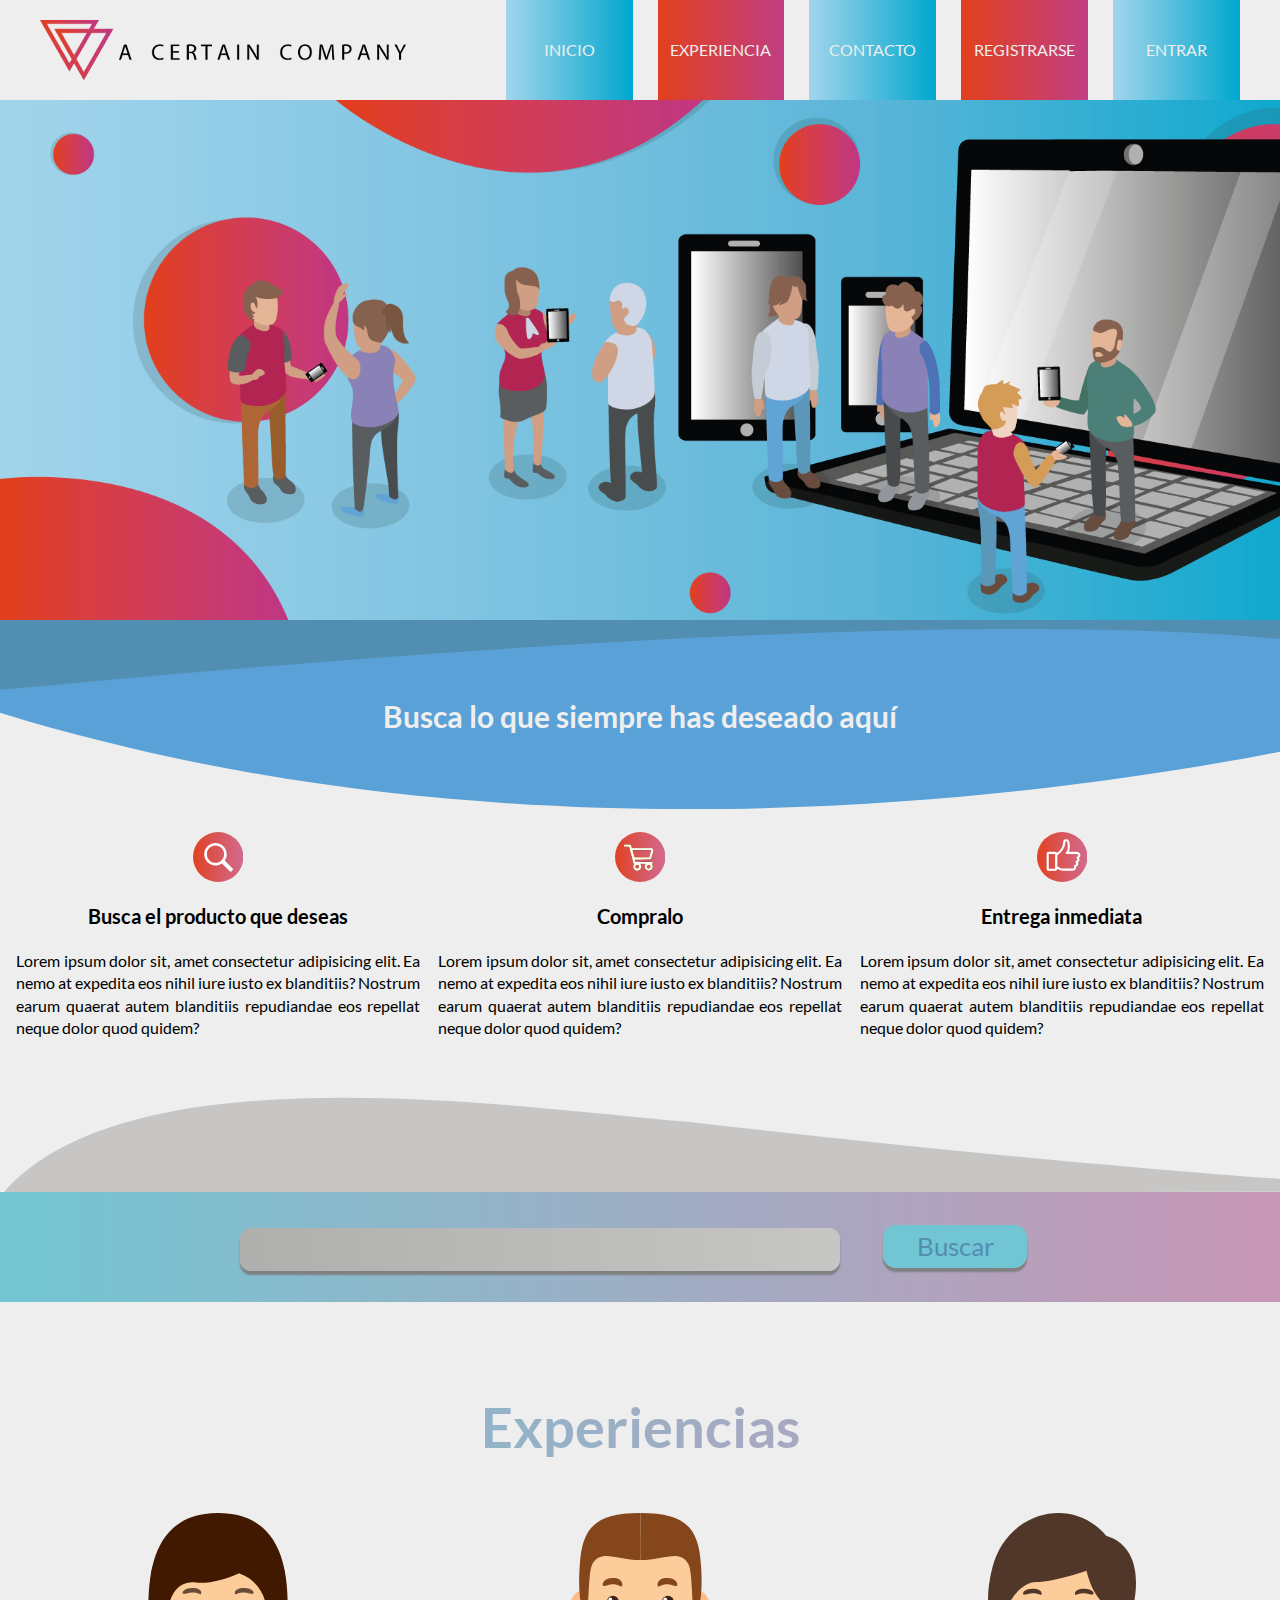
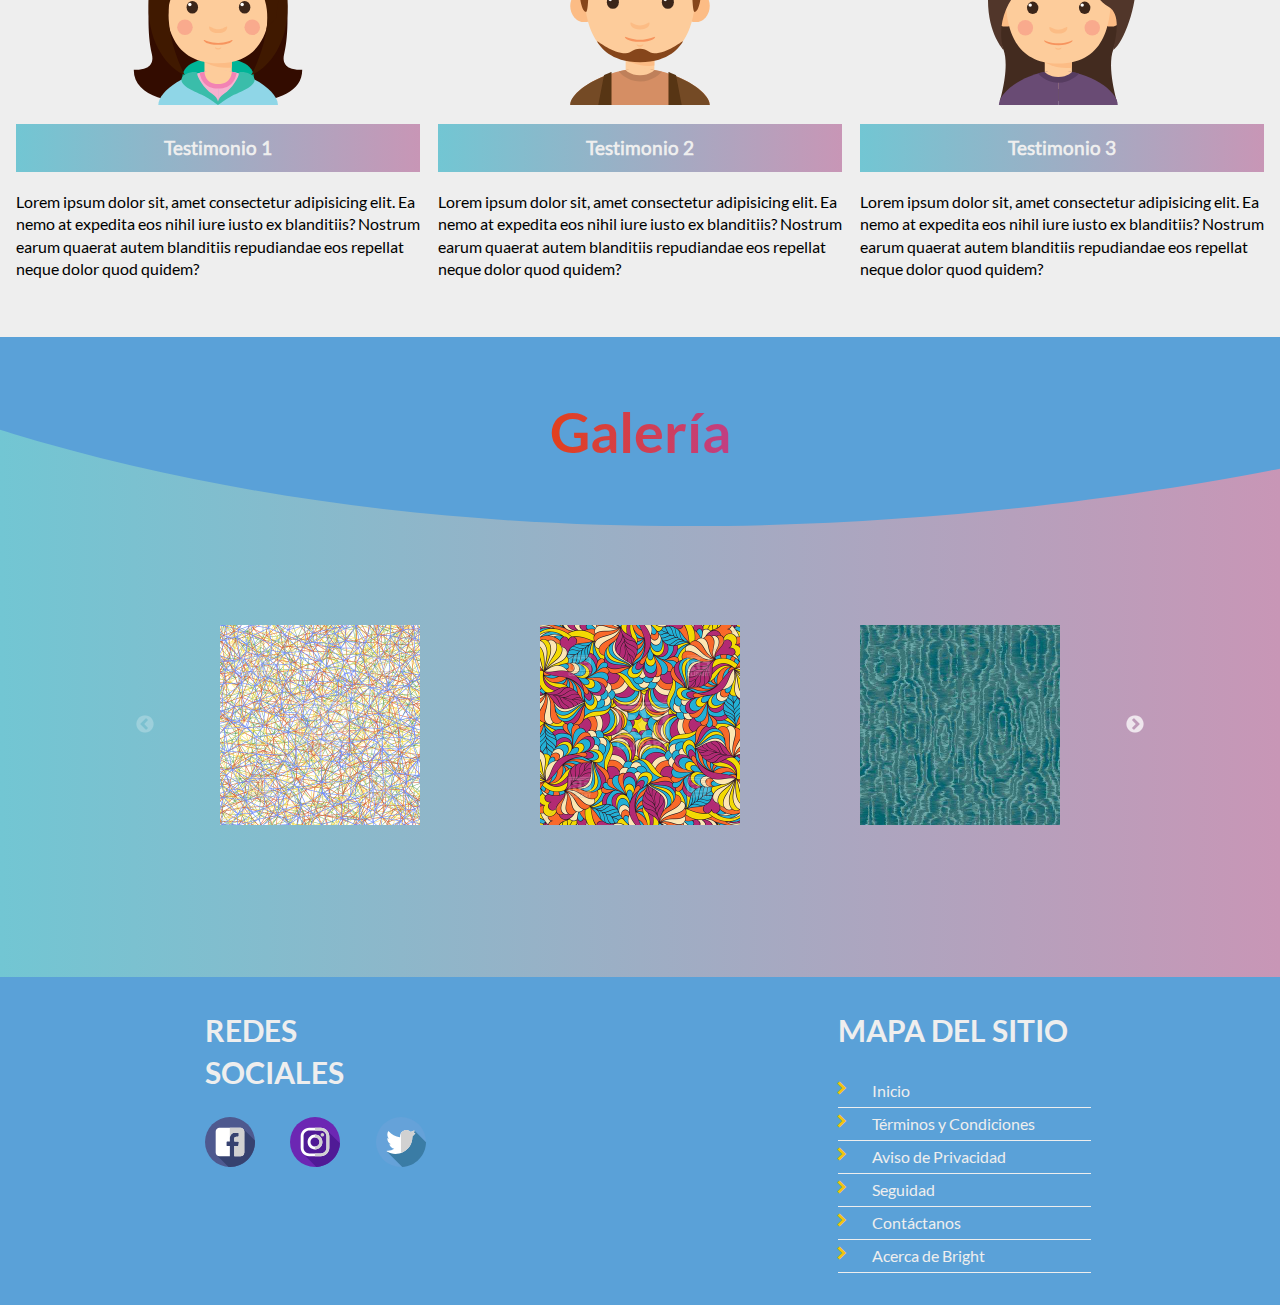
<file: index.html>
<!doctype html>
<html class="no-js" lang="es">

<head>
	<meta charset="utf-8">
	<meta http-equiv="x-ua-compatible" content="ie=edge">
	<title>Tetrabids Technical Test</title>
	<meta name="description" content="">
	<meta name="viewport" content="width=device-width, initial-scale=1, shrink-to-fit=no">

	<!-- CSS -->
	<link rel="stylesheet" href="css/styles.css" media="screen, projection" type="text/css" />
</head>

<body>
  <!--[if lte IE 9]>
    <p class="browserupgrade">You are using an <strong>outdated</strong> browser. Please <a href="https://browsehappy.com/">upgrade your browser</a> to improve your experience and security.</p>
  <![endif]-->

  	<!-- MAIN CONTAINER -->
	<div id="main-container">

		<!-- NAVBAR -->
		<nav id="main-nav">
			<div class="navbar">
				<div class="navbar-container">
					<div class="navbar-logo">
						<h1>A CERTAIN COMPANY</h1>
					</div>
					<div class="navbar-nav">
						<div class="navbar-nav-item">
							<a href="#">INICIO</a>
						</div>
						<div class="navbar-nav-item">
							<a href="#section-experience">EXPERIENCIA</a>
						</div>
						<div class="navbar-nav-item">
							<a href="#main-footer">CONTACTO</a>
						</div>
						<div class="navbar-nav-item">
							<a href="#">REGISTRARSE</a>
						</div>
						<div class="navbar-nav-item">
							<a href="#">ENTRAR</a>
						</div>

						<span id="mobile-menu-toggle">
							<i class="zmdi zmdi-menu"></i>
						</span>

					</div>
				</div>

				<ul class="mobile-menu">
					<li class="mobile-menu-item">
						<a href="#">INICIO</a>
					</li>
					<li class="mobile-menu-item">
						<a href="#">EXPERIENCIA</a>
					</li>
					<li class="mobile-menu-item">
						<a href="#">CONTACTO</a>
					</li>
					<li class="mobile-menu-item">
						<a href="#">REGISTRARSE</a>
					</li>
					<li class="mobile-menu-item">
						<a href="#">ENTRAR</a>
					</li>
				</ul>
			</div>
		</nav>
		<!--// NAVBAR -->

		<!-- HEADER -->
		<header id="main-header">
			<div id="header">
				<div class="header-image"></div>
				<div class="abstract-shape-1">
					<span class="hl-2">Busca lo que siempre has deseado aquí</span>
				</div>
			</div>
		</header>
		<!--// HEADER -->

		<!-- SECTION STEPS -->
		<section class="section" id="section-steps">
			<article>
				<div>
					<span class="steps-icon-search"></span>
					<p class="hl-3">Busca el producto que deseas</p>
				</div>
				<p>
					Lorem ipsum dolor sit, amet consectetur adipisicing elit. Ea nemo at expedita eos nihil iure iusto ex blanditiis? Nostrum earum quaerat autem blanditiis repudiandae eos repellat neque dolor quod quidem?
				</p>
			</article>

			<article>
				<div>
					<span class="steps-icon-kart"></span>
					<p class="hl-3">Compralo</p>
				</div>
				<p>
					Lorem ipsum dolor sit, amet consectetur adipisicing elit. Ea nemo at expedita eos nihil iure iusto ex blanditiis? Nostrum earum quaerat autem blanditiis repudiandae eos repellat neque dolor quod quidem?
				</p>
			</article>

			<article>
				<div>
					<span class="steps-icon-like"></span>
					<p class="hl-3">Entrega inmediata</p>
				</div>
				<p>
					Lorem ipsum dolor sit, amet consectetur adipisicing elit. Ea nemo at expedita eos nihil iure iusto ex blanditiis? Nostrum earum quaerat autem blanditiis repudiandae eos repellat neque dolor quod quidem?
				</p>
			</article>
		</section>
		<!--// SECTION STEPS -->

		<!-- SECTION SEARCH -->
		<section class="section" id="section-search">
			<div class="abstract-shape-2"></div>
			<div class="search">
				<form action="">
					<input type="search">
					<button type="submit"><span>Buscar</span> <i class="zmdi zmdi-search"></i> </button>
				</form>
			</div>
		</section>
		<section class="section" id="section-experience">
			<h2 class="hl-1">Experiencias</h2>
			<article>
				<div>
					<figure id="testimony-figure-1" class="testimony-figure"></figure>
					<h3 class="testimony-hl">Testimonio 1</h3>
				</div>
				<p>
					Lorem ipsum dolor sit, amet consectetur adipisicing elit. Ea nemo at expedita eos nihil iure iusto ex blanditiis? Nostrum earum quaerat autem blanditiis repudiandae eos repellat neque dolor quod quidem?
				</p>
			</article>

			<article>
				<div>
					<figure id="testimony-figure-2" class="testimony-figure"></figure>
					<h3 class="testimony-hl">Testimonio 2</h3>
				</div>
				<p>
					Lorem ipsum dolor sit, amet consectetur adipisicing elit. Ea nemo at expedita eos nihil iure iusto ex blanditiis? Nostrum earum quaerat autem blanditiis repudiandae eos repellat neque dolor quod quidem?
				</p>
			</article>

			<article>
				<div>
					<figure id="testimony-figure-3" class="testimony-figure"></figure>
					<h3 class="testimony-hl">Testimonio 3</h3>
				</div>
				<p>
					Lorem ipsum dolor sit, amet consectetur adipisicing elit. Ea nemo at expedita eos nihil iure iusto ex blanditiis? Nostrum earum quaerat autem blanditiis repudiandae eos repellat neque dolor quod quidem?
				</p>
			</article>
		</section>
		<!--// SECTION SEARCH -->

		<!-- SECTION GALERY -->
		<section class="section" id="section-galery">
			<div class="galery-carousel">
				<div class="abstract-shape-3">
					<h2 class="hl-1">Galería</h2>
				</div>
				<div class="galery-carousel-body">
					<div><img src="img/galery/img-1.jpg" alt=""></div>
					<div><img src="img/galery/img-2.jpg" alt=""></div>
					<div><img src="img/galery/img-3.jpg" alt=""></div>
					<div><img src="img/galery/img-4.jpg" alt=""></div>
					<div><img src="img/galery/img-5.jpg" alt=""></div>
					<div><img src="img/galery/img-6.jpg" alt=""></div>
				</div>
			</div>
		</section>

		<!--// SECTION GALERY -->

		<!-- FOOTER -->
		<footer id="main-footer">
			<div class="container-context">
					<div class="social">
						<div class="social-wrapper">
							<h3 class="hl-2">REDES SOCIALES</h3>
							<ul>
								<li class="social-item"><a class="social-icon-facebook" href="https://facebook.com" target="blank">facebook</a></li>
								<li class="social-item"><a class="social-icon-instagram" href="https://twitter.com" target="blank">instagram</a></li>
								<li class="social-item"><a class="social-icon-twitter" href="https://instagram.com" target="blank">twitter</a></li>
							</ul>
						</div>
					</div>
					<div class="site-map">
						<div class="site-map-wrapper">
							<h3 class="hl-2">MAPA DEL SITIO</h3>
							<ul>
								<li class="site-map-item"> <i class="zmdi zmdi-chevron-right"></i> <a href="#">Inicio</a></li>
								<li class="site-map-item"> <i class="zmdi zmdi-chevron-right"></i> <a href="#">Términos y Condiciones</a></li>
								<li class="site-map-item"> <i class="zmdi zmdi-chevron-right"></i> <a href="#">Aviso de Privacidad</a></li>
								<li class="site-map-item"> <i class="zmdi zmdi-chevron-right"></i> <a href="#">Seguidad</a></li>
								<li class="site-map-item"> <i class="zmdi zmdi-chevron-right"></i> <a href="#">Contáctanos</a></li>
								<li class="site-map-item"> <i class="zmdi zmdi-chevron-right"></i> <a href="#">Acerca de Bright</a></li>
							</ul>
						</div>
					</div>
				</div>
		</footer>
		<!--// FOOTER -->
	</div>
	<!--// MAIN CONTAINER -->

	<!-- JAVASCRIPT -->
  	<script src="js/vendor/modernizr-3.6.0.min.js"></script>
	<script src="js/vendor/jquery-1.11.0.min.js" type="text/javascript"></script>
	<script src="js/plugins.js"></script>
	<script src="js/main.js"></script>
	<!--// MAIN CONTAINER -->

</body>

</html>
</file>
